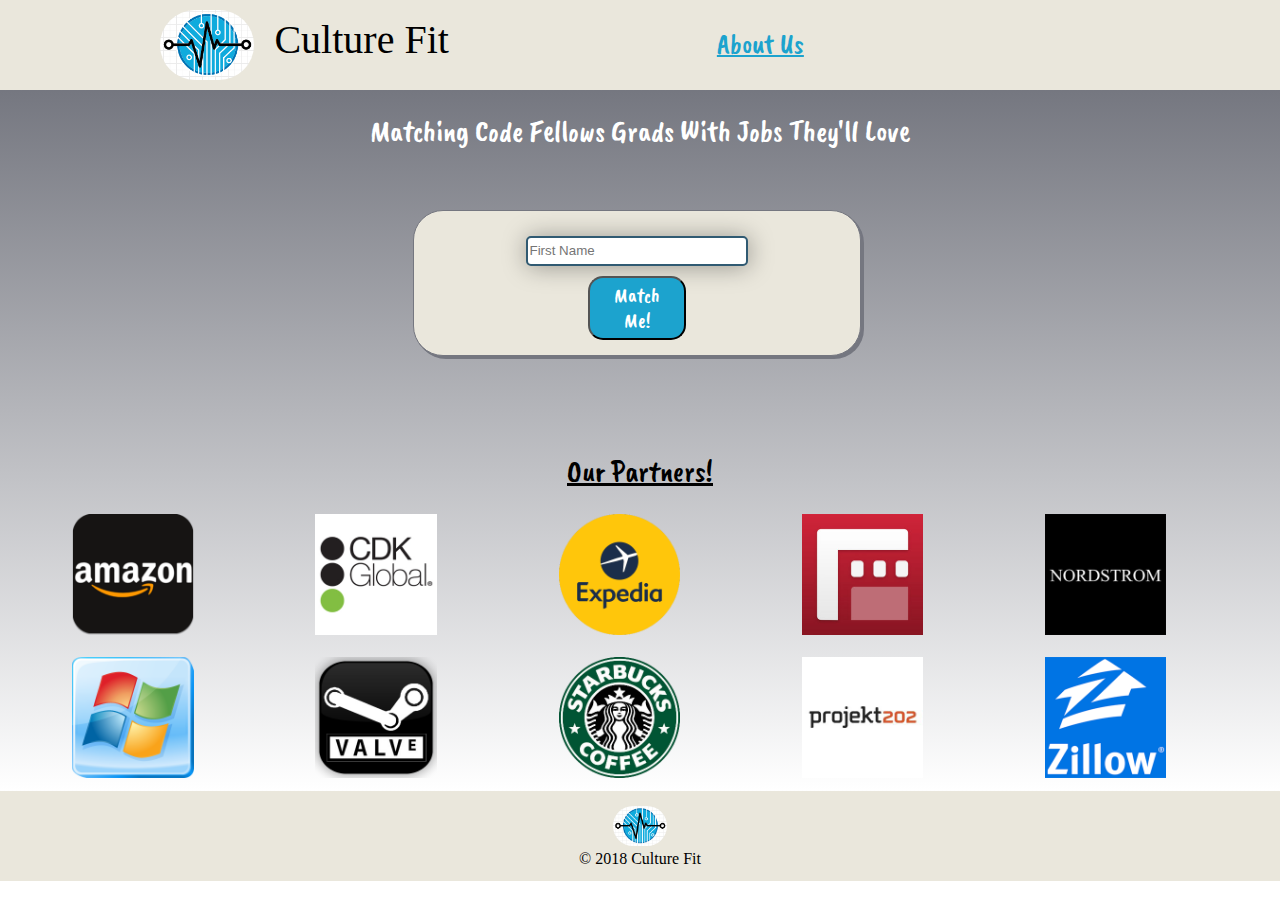
<file: index.html>
<!DOCTYPE html>
<html prefix="og: http://ogp.me/ns#">
<head>
  <title>Culture Fit</title>
  <meta property="og:title" content="Culture Fit" />
  <meta property="og:type" content="website" />
  <meta property="og:url" content="https://emeryp.github.io/culture-fit/" />
  <meta property="og:image" content="./img/culture-fit-small.png" />
  <link href="https://fonts.googleapis.com/css?family=Caveat+Brush|Permanent+Marker|Rock+Salt" rel="stylesheet">
  <link rel="icon" href="favicon.png">
  <link rel = "stylesheet" href="css/reset.css">
  <link rel = "stylesheet" href="css/styles.css">
  </head>
  <body>
      <header>
          <div class="header">
            <a href="index.html"><img id="logo" src="img/culture-fit-smallest.png"></a>
            <nav>
              <ul>
                <li><h1>Culture Fit</h1></li>
                <li><a id = "header-list" href= "html/form.html">Results</a></li>
                <li><a href= "html/about.html">About Us</a></li>
              </ul>
            </nav>
          </div>
        </header>
        
        <main>
          <h2>Matching Code Fellows Grads With Jobs They'll Love</h2>
          <div id = "userwelcome"></div>
          <div id= "form">
          <form id="usernameForm">
              <fieldset>
                    <label for="username"></label>
                    <input type="text" name="username" id="usernameInput" placeholder="First Name" required>
                  <button type="submit" id="btn">Match Me!</button>
                </fieldset>
            </form>
          </div>
          <div id="partners">
            <h3>Our Partners!</h3>
          </div>
          <div id="all-company-logos">
            <ul id="companyLogos">
              <!-- TODO: add images -->
                <li><a href="https://www.amazon.jobs/en/job_categories/operations-it-support-engineering" target="_blank"><img src="img/amazon.png" alt="" id="company"></a></li>
                <li><a href="https://www.cdkglobal.com/company/career-opportunities#sm.001j0fbcd11m8dvdytx2m3906totp" target="_blank"><img src="img/CDK.jpg" alt="" id="company"></a></li>
                <li><a href="https://lifeatexpedia.com/jobs/search-results/?keyword=technology&location=" target="_blank"><img src="img/expedia.png" alt="" id="company"></a></li>
                <li><a href="http://www.filmicpro.com/company/" target="_blank"><img src="img/filmic.jpg" alt="" id="company"></a></li>
                <li><a href="https://nordstrom.taleo.net/careersection/2/jobsearch.ftl" target="_blank"><img src="img/nordstrom.png" alt="" id="company"></a></li>
              </ul>
              <ul id="companyLogo2">
                <li><a href="https://careers.microsoft.com/us/en/" target="_blank"><img src="img/microsoft.png" alt="" id="company"></a></li>
                <li><a href="http://www.valvesoftware.com/jobs/job_postings.html" target="_blank"><img src="img/valve.png" alt="" id="company"></a></li>
                <li><a href="https://www.starbucks.com/careers/technology" target="_blank"><img src="img/starbucks.png" alt="" id="company"></a></li>
                <li><a href="https://jobs.lever.co/projekt202" target="_blank"><img src="img/projekt202.jpg" alt="" id="company"></a></li>
                <li><a href="https://www.zillow.com/careers/jobs/data-science-analytics,it-operations,product-development/seattle/" target="_blank"><img src="img/zillow.png" alt="" id="company"></a></li>
            </ul>
          </div>
        </main>
          <footer>
              <div class="footer">
                <nav>
                  <ul>
                    <li><a href= "#"><img id="footerLogo" src="img/culture-fit-smallest.png"></a></li>
                    <li><p>© 2018 Culture Fit</p></li>
                  </ul>
                </nav>
              </div>
            </footer>        
    <script src= "js/app.js"></script>
  </body>
</html>
</file>
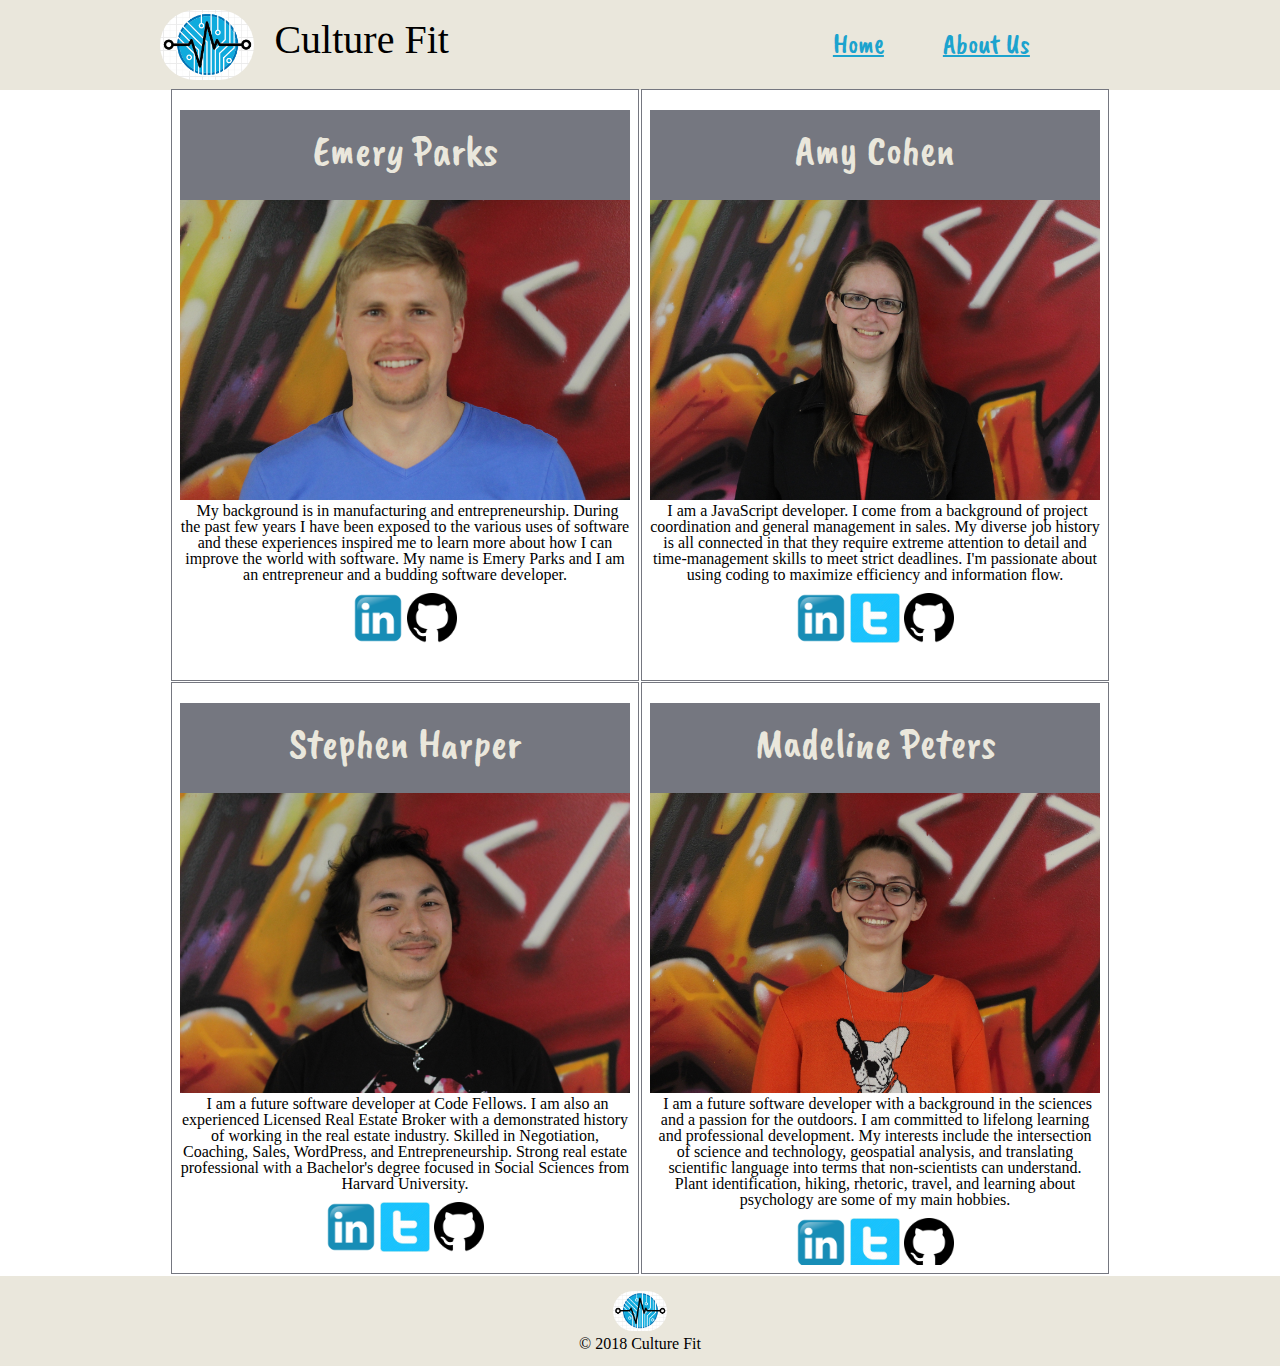
<file: html/about.html>
<!DOCTYPE html>
<html>
  <head>
    <link rel = "stylesheet" href="../css/reset.css"> 
    <link rel = "stylesheet" href="../css/about.css">
    <link href="https://fonts.googleapis.com/css?family=Caveat+Brush|Permanent+Marker|Rock+Salt" rel="stylesheet">
    <title>Culture Fit</title>   
  </head>

  <body>
    <!-- Header -->
    <header>
            <div class="header">
              <a href="../index.html"><img id="logo" src="../img/culture-fit-smallest.png"></a>
              <nav>
                <ul>
                  <li><h1>Culture Fit</h1></li>
                  <li><a href= "../index.html">Home</a></li>
                  <!-- <li><a href= "html/form.html">Results</a></li> -->
                  <li><a href= "#">About Us</a></li>
                </ul>
              </nav>
            </div>
          </header>
    <main>
    <!-- Card 1 -->
    <section>
        <div class="card">
            <header>Emery Parks</header>
            <!-- Headshot -->
            <figure>
                <img class="photos" src="../img/emery.JPG" />
            </figure>
            <p>My background is in manufacturing and entrepreneurship. During the past few years I have been exposed to the various uses of software and these experiences inspired me to learn more about how I can improve the world with software. My name is Emery Parks and I am an entrepreneur and a budding software developer.<br/></p>
            <div class="links">
                <a href="https://www.linkedin.com/in/emeryparks/" class="linkedin" target="_blank"><img src="../img/linkedinIcon.png"></a>
                <a href="https://github.com/EmeryP" class="github" target="_blank"><img src="../img/githubIcon.png"></a>
            </div>
        </div>
    </section>

    <!-- Card 2 -->
    <section>
        <div class="card">
            <header>Amy Cohen</header>

            <!-- Headshot -->
            <figure>
                <img class="photos" src="../img/amy.JPG" />
            </figure>
            <p>I am a JavaScript developer. I come from a background of project coordination and general management in sales. My diverse job history is all connected in that they require extreme attention to detail and time-management skills to meet strict deadlines. I'm passionate about using coding to maximize efficiency and information flow.</p> 
            <div class="links">
                <a href="https://www.linkedin.com/in/amyvcohen/" class="linkedin" target="_blank"><img src="../img/linkedinIcon.png"></a>
                <a href="https://twitter.com/cohenamyv" class="twitter" target="_blank"><img src="../img/twitterIcon.jpg"></a>
                <a href="https://github.com/AmyCohen" class="github" target="_blank"><img src="../img/githubIcon.png"></a>
            </div>
        </div>
    </section>

    <!-- Card 3 -->
    <section>
        <div class="card">
            <header>Stephen Harper</header>

            <!-- Headshot -->
            <figure>
                <img class="photos" src="../img/stephen.JPG" />
            </figure>
            <p>I am a future software developer at Code Fellows. I am also an experienced Licensed Real Estate Broker with a demonstrated history of working in the real estate industry. Skilled in Negotiation, Coaching, Sales, WordPress, and Entrepreneurship. Strong real estate professional with a Bachelor's degree focused in Social Sciences from Harvard University.<br/></p>
            <div class="links">
                <a href="https://www.linkedin.com/in/sdeanharper" class="linkedin" target="_blank"><img src="../img/linkedinIcon.png"></a>
                <a href="https://twitter.com/sdeanharper" class="twitter" target="_blank"><img src="../img/twitterIcon.jpg"></a>
                <a href="https://github.com/IndigoShock" class="github" target="_blank"><img src="../img/githubIcon.png"></a>
            </div>
        </div>
    </section>

    <!-- Card 4 -->
    <section>
        <div class="card">
            <header>Madeline Peters</header>

            <!-- Headshot -->
            <figure>
                <img class="photos" src="../img/madi.JPG" />
            </figure>
            <p>I am a future software developer with a background in the sciences and a passion for the outdoors. I am committed to lifelong learning and professional development. My interests include the intersection of science and technology, geospatial analysis, and translating scientific language into terms that non-scientists can understand. Plant identification, hiking, rhetoric, travel, and learning about psychology are some of my main hobbies.<br/></p>
            <div class="links">
                <a href="https://www.linkedin.com/in/madeline-peters/" class="linkedin" target="_blank"><img src="../img/linkedinIcon.png"></a>
                <a href="https://twitter.com/peters_mm" class="twitter" target="_blank"><img src="../img/twitterIcon.jpg"></a>
                <a href="https://github.com/madelinepet" class="github" target="_blank"><img src="../img/githubIcon.png"></a>
            </div>
        </div>
    </section>
  </main>

    <!-- Footer -->
    <footer>
            <div class="footer">
              <nav>
                <ul>
                  <li><a href= "#"><img id="footerLogo" src="../img/culture-fit-smallest.png"></a></li>
                  <li><p>© 2018 Culture Fit</p></li>
                </ul>
              </nav>
            </div>
          </footer>       
  </body>
</html>
</file>
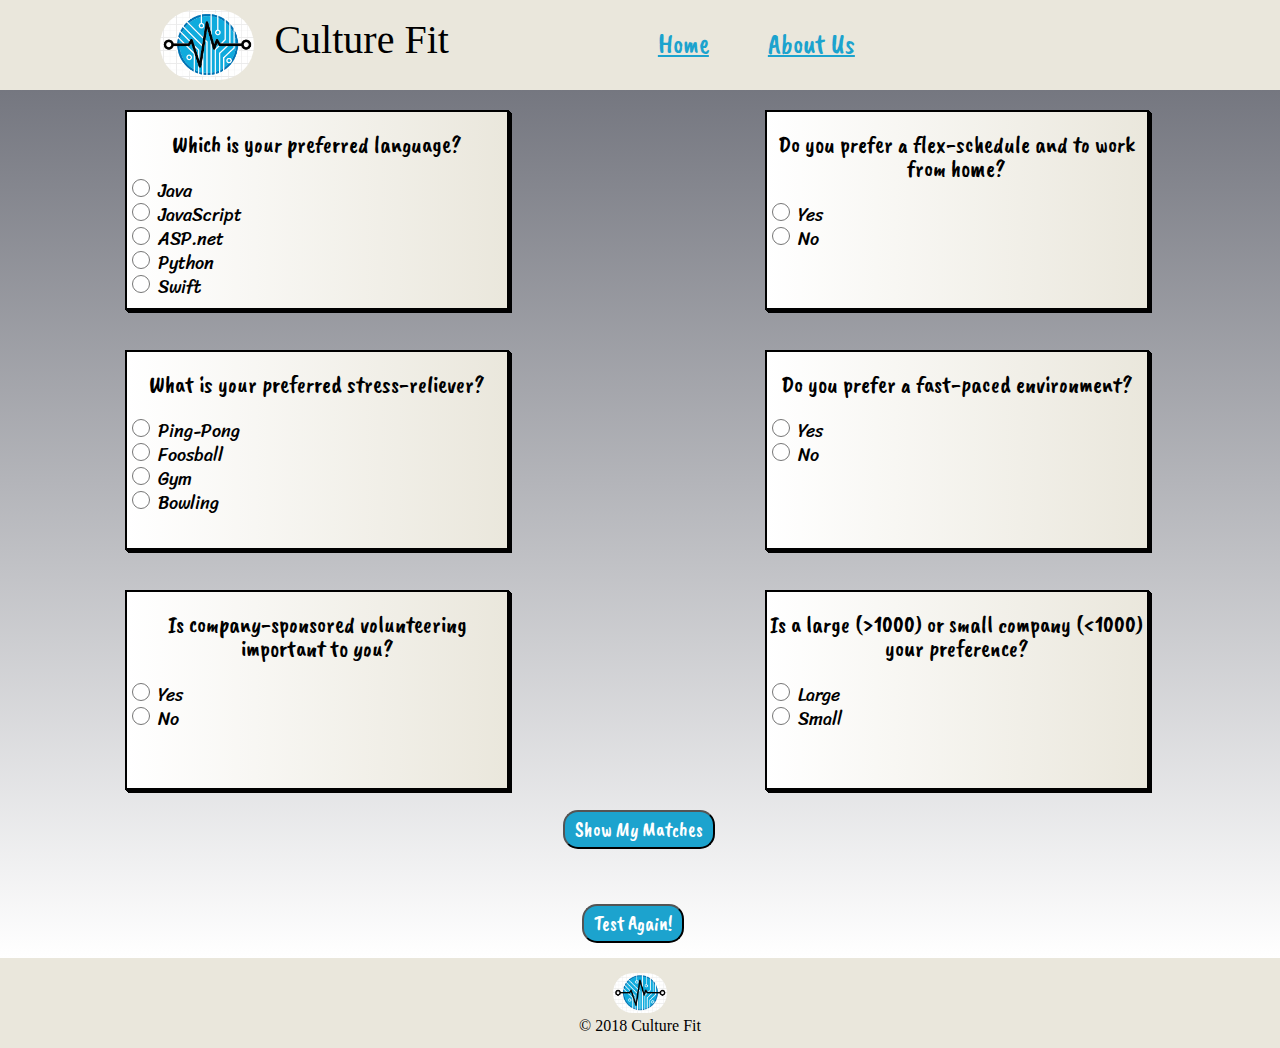
<file: html/form.html>
<!DOCTYPE html>
<html>
  <head>
    <title>Culture Fit Form Page</title>
    <link rel="stylesheet" href="../css/reset.css">
    <link rel="stylesheet" href="../css/form.css">
    <link rel="stylesheet" href="../css/styles.css">    
    <link href="https://fonts.googleapis.com/css?family=Caveat+Brush|Permanent+Marker|Rock+Salt" rel="stylesheet">
    <link href="https://fonts.googleapis.com/css?family=Sriracha" rel="stylesheet">
    <link href="https://fonts.googleapis.com/css?family=Roboto+Condensed" rel="stylesheet">
  </head>

  <body>
    <header>
      <div class="header">
        <a href="../index.html"><img id="logo" src="../img/culture-fit-smallest.png"></a>
        <nav>
          <ul>
            <li><h1>Culture Fit</h1></li>
            <li><a href= "../index.html">Home</a></li>
            <li><a href= "about.html">About Us</a></li>
          </ul>
        </nav>
      </div>
    </header>

    <main>

      <div>
        <form id="formSubmit">
          <fieldset>
      
            <div>

            <legend></legend>
            
              <div class="card">
                <p>Which is your preferred language?</p>
                <div>
                  <ul>
                    <li>
                      <input type="radio" id="language1"
                        name="language" value="java">
                      <label for="language1">Java</label>
                    </li>
                    <li>
                      <input type="radio" id="language2"
                        name="language" value="javascript">
                      <label for="language2">JavaScript</label>
                    </li>
                    <li>
                      <input type="radio" id="language3"
                        name="language" value="asp">
                      <label for="language3">ASP.net</label>
                    </li>
                    <li>        
                      <input type="radio" id="language4"
                        name="language" value="python">
                      <label for="language4">Python</label>
                    </li>
                    <li>
                      <input type="radio" id="language5"
                        name="language" value="swift">
                      <label for="language5">Swift</label>
                    </li>
                  </ul>
                </div>
              </div>
  
              <div class="card">
                <p>Do you prefer a flex-schedule and to work from home?</p>
                <div>
                  <ul>
                    <li> 
                      <input type="radio" id="flex1"
                      name="flex" value="true">
                      <label for="flex1">Yes</label>
                    </li>
                    <li>
                      <input type="radio" id="flex2"
                      name="flex" value="false">
                      <label for="flex2">No</label>
                    </li>
                  </ul>
                </div>
              </div>

              <div class="card">
                <p>What is your preferred stress-reliever?</p>
                <div>
                  <ul>
                    <li>
                      <input type="radio" id="stressReliever1"
                      name="stress" value="pingPong">
                      <label for="stressReliever1">Ping-Pong</label>
                    </li>
                    <li>
                      <input type="radio" id="stressReliever2"
                      name="stress" value="foosball">
                      <label for="stressReliever2">Foosball</label>
                    </li>
                    <li>
                      <input type="radio" id="stressReliever4"
                      name="stress" value="gym">
                      <label for="stressReliever4">Gym</label>
                    </li>
                    <li>
                      <input type="radio" id="stressReliever5"
                      name="stress" value="bowling">
                      <label for="stressReliever5">Bowling</label>
                    </li>
                  </ul>
                </div>
              </div>

              <div class="card">
                <p>Do you prefer a fast-paced environment?</p>
                <div>
                    <ul>
                      <li>
                        <input type="radio" id="pressure1"
                        name="pressure" value="true">
                        <label for="pressure1">Yes</label>
                      </li>
                      <li>
                        <input type="radio" id="pressure1"
                        name="pressure" value="false">
                        <label for="pressure1">No</label>
                      </li>
                    </ul>
                </div>
              </div>

              <div class="card">
                <p>Is company-sponsored volunteering important to you?</p>
                <div>
                  <ul>
                    <li>
                      <input type="radio" id="volunteer1"
                      name="volunteer" value="true">
                      <label for="volunteer1">Yes</label>
                    </li>
                    <li>
                      <input type="radio" id="volunteer2"
                      name="volunteer" value="false">
                      <label for="volunteer2">No</label>
                    </li>
                  </ul>
                </div>
              </div>

              <div class="card">
                <p>Is a large (>1000) or small company (<1000) your preference?</p>
                <div>
                  <ul>
                    <li>
                      <input type="radio" id="size1"
                      name="size" value="large">
                      <label for="size1">Large</label>
                    </li>
                    <li>
                      <input type="radio" id="size2"
                      name="size" value="small">
                      <label for="size2">Small</label>
                    </li>
                  </ul>
                </div>
              </div>

              <div id="button-div">
                <button type="submit" id="button">Show My Matches</button>
              </div>
            </form>
      </div>

      <div>
        <h2 id="topresult"></h2>
      </div>
      <div id="localStorage">
        <ul id="results"></ul>
      </div>
  
        <div>
          <form id="refreshForm">
            <fieldset>
              <div>
                <button type="submit" id="testAgain">Test Again!</button>
              </div>
            </fieldset>
          </form>
        </div>

    </main>
    <footer>
      <div class="footer">
        <nav>
          <ul>
            <li><a href= "#"><img id="footerLogo" src="../img/culture-fit-smallest.png"></a></li>
            <li><p>© 2018 Culture Fit</p></li>
          </ul>
        </nav>
      </div>
    </footer>   
    <script src="../js/form.js"></script>
  </body>

</html>
</file>
<file: css/styles.css>
*{
  box-sizing: border-box;
 }

 body{
   height: 100%;
 }
 
 header, footer{
  background: #eae7dc;
  height: 90px;
  width: 100%;
 }
 
 /* Header */
 
 .header, .footer{
  max-width: 960px;
  margin: 0 auto;
 }

 header img {
  float: left;
 }
 header nav{
  line-height: 80px;
 }
 
 header ul li{
  display: inline-block;
  padding: 0px 35px 0px 20px;
  font-family: 'Caveat Brush', cursive;
  font-size: 20px;
 }

 #logo{
   height: 70px;
   margin-top: 10px;
   border-radius: 35px;
   /* color: #1CA3CE; */
 }

 #logo:hover{
   transform: scale(1.1);
 }
 header li h1{
   font-family: 'Permanent Marker', cursive;
   color: black;
   font-size: 40px;
   margin-right: 150px;
 }

 li a{
  color: #1CA3CE;
  font-size: 27px;
 }

 a:hover {
  color: #3cb0fd;
 }

 /* Main */
 main{
  min-height: calc(100% - 90px);
  margin: 0 auto;
  padding: .1px;
  background-image: linear-gradient(#757780, #fff);
}

main h2{
  text-align: center;
  font-family: 'Caveat Brush', cursive;
  font-size: 30px;
  color: white;
  margin-top: 2%;
}

#form{
  width: 35%;
  height: 30%;
  margin: 0 auto;
  margin-top: 5%;
  background-color: #eae7dc;
  border-radius: 30px;
  box-shadow:
                1px 1px #757780,
                2px 2px #757780,
                3px 3px #757780;
        -webkit-transform: translateX(-3px);
        transform: translateX(-3px);
  border: 1px solid #757780;
 }

 #usernameInput{
  width: 50%;
  height: 30px;
  box-shadow: 1px 1px 25px rgba(0, 0, 0, 0.35);
  border-radius: 5px;
  border: 2px solid #305A72;
  margin: 25px 25% 10px 25%;
 }

 #btn {
  -webkit-border-radius: 60;
  -moz-border-radius: 60;
  border-radius: 15px;
  font-family:  'Caveat Brush', cursive;
  color: #fff;
  font-size: 20px;
  background: #1CA3CE;
  padding: 5px 10px 5px 10px;
  text-decoration: none;
  margin: 0px 39% 15px 39%;
}

#btn:hover {
  background: #3cb0fd;
  text-decoration: none;
  cursor: pointer;
}


/* Footer */
footer{
  margin-bottom: -90px;
}

.footer{
  text-align: center;
  /* margin-bottom: -90px; */
  
}

#footerLogo{
  height: 40px;
  border-radius: 20px;
  margin-top: 15px;
}

#companyLogos{
  display: inline-flex;
  position: relative;
  bottom: 0px;
  margin-left: 5%;
}

#companyLogo2{
  display: inline-flex;
  position: relative;
  bottom: 0px;
  margin-left: 5%;
}

#company{
  width: 50%;
}
#userwelcome {
  text-align: center;
  margin-top: 40px;
  font-size: 35px;
  font-family: 'Permanent Marker', cursive;
  color:navy;
  }

#partners{
  text-align: center;
  margin-top: 100px;
  margin-bottom: 20px;
  font-family:  'Caveat Brush', cursive;
  font-size: 30px;
  text-decoration: underline;
}
  
.hide-me {
  display: none;
}

img#company:hover{
  transform: scale(1.15);
}

img#company {
  transition: all .15s ease-in-out; 
  margin: 0.3em;
}
</file>
<file: css/about.css>
*{
  box-sizing: border-box;
 }

 /* body {
  background-image: linear-gradient(#fff, #757780);
 } */

 header, footer{
  background: #eae7dc;
  height: 90px;
  width: 100%;
 }
 
 /* Header */
 
 .header, .footer{
  max-width: 960px;
  margin: 0 auto;
 }

 header img {
  float: left;
 }
 header nav{
  /* float: right; */
  line-height: 80px;
 }
 
 header ul li{
  display: inline-block;
  padding: 0px 35px 0px 20px;
  font-family: 'Caveat Brush', cursive;
  font-size: 20px;
 }

 #logo{
   height: 70px;
   margin-top: 10px;
   border-radius: 35px;
   /* color: #1CA3CE; */
 }

 #logo:hover{
   transform: scale(1.1);
 }
 header li h1{
   font-family: 'Permanent Marker', cursive;
   color: black;
   font-size: 40px;
   margin-right: 325px;
 }

 li a{
  color: #1CA3CE;
  font-size: 27px;
 }

 a:hover {
  color: #3cb0fd;
 }

 /* Main */

 main{
   width: 1000px;
   text-align: center;
   position: relative;
   margin: 0 auto;
}

#form{
  width: 35%;
  height: 30%;
  margin: 0 auto;
  margin-top: 10%;
  background-color: #eae7dc;
  border-radius: 30px;
  box-shadow:
                1px 1px #757780,
                2px 2px #757780,
                3px 3px #757780;
        -webkit-transform: translateX(-3px);
        transform: translateX(-3px);
  border: 1px solid #757780;
 }

 #usernameInput{
  width: 50%;
  height: 30px;
  box-shadow: 1px 1px 25px rgba(0, 0, 0, 0.35);
  border-radius: 5px;
  border: 2px solid #305A72;
  margin: 25px 25% 10px 25%;
 }

 #btn {
  -webkit-border-radius: 60;
  -moz-border-radius: 60;
  border-radius: 15px;
  font-family:  'Caveat Brush', cursive;
  color: #fff;
  font-size: 20px;
  background: #1CA3CE;
  padding: 5px 10px 5px 10px;
  text-decoration: none;
  margin: 0px 39% 15px 39%;
}

#btn:hover {
  background: #3cb0fd;
  text-decoration: none;
  cursor: pointer;
}


/* Footer */
footer{
  /* position: absolute; */
  margin-bottom: -90px;
}

.footer{
  text-align: center;
}

#footerLogo{
  height: 40px;
  border-radius: 20px;
  margin-top: 15px;
}

#companyLogo{
  height: 50px;
}

#userwelcome {
  text-align: center;
  margin-top: 20px;
  }

.photos {
  height: 300px;
}

.card {
  margin: 0.5em;
  height: 574px;
  overflow: scroll;
}

.card header {
  background-color: #757780;
  color: #EAE7DC;
  font-family: 'Caveat Brush', cursive;
  font-size: 2.6em;
  margin-top: 0.3em;
  width: 450px;
  line-height: 80px;
  text-align: center;
}

.card p {
  width: 450px;
  text-indent:5px;
  margin-bottom: 10px;
}

section {
  display: inline-block;
  margin-left: auto;
  margin-right: auto;
  position: relative;
  outline: 1px solid #757780;
}

.github img {
  height: 50px;
  transition: all .2s ease-in-out; 
}

.github img:hover { 
  transform: scale(1.1); 
}

.linkedin img{
  height: 50px;
  transition: all .2s ease-in-out; 
}

.linkedin img:hover { 
  transform: scale(1.1); 
}

.twitter img{ 
  height: 50px;
  transition: all .2s ease-in-out; 
}

.twitter img:hover { 
  transform: scale(1.1); 
}
</file>
<file: css/form.css>
.card{
  border: 2px solid black;
  width: 30%;
  height: 200px;
  margin: 20px 10% 20px;
  float: left;
  background: linear-gradient(to left, #eae7dc, white);
  box-shadow:
                1px 1px #000,
                2px 2px #000,
                3px 3px #000;
        -webkit-transform: translateX(-3px);
        transform: translateX(-3px);
}

.card p{
  font-family:  'Caveat Brush', cursive;
  font-size: 24px;
  text-align: center;
  color: black;
  margin: 20px auto;
}

.card li{
  font-family: 'Sriracha', cursive;
  font-size: 18px;
  color: black;
}

#button-div {
  width: 1000;
}

#button{
    -webkit-border-radius: 60;
    -moz-border-radius: 60;
    border-radius: 15px;
    font-family:  'Caveat Brush', cursive;
    color: #fff;
    font-size: 20px;
    background: #1CA3CE;
    padding: 5px 10px 5px 10px;
    text-decoration: none;
    margin: 0px 39% 15px 44%;

  }
  
  #button:hover {
    background: #3cb0fd;
    text-decoration: none;
    cursor: pointer;
  }

  main h2{
    text-align: center;
    font-family: 'Caveat Brush', cursive;
    font-size: 30px;
    color: white;
    margin-top: 2%;
  }

  #localStorage{
    width: 100%;
    margin: 40px auto;
  }

  #results li{
    padding: 15px;
    width: 390px;
    border: 1px solid rgb(172, 162, 162);
    display: block;
    margin: 0px auto;
    font-family: 'Roboto Condensed', sans-serif;
    font-size: 20px;
}

  #testAgain{
      -webkit-border-radius: 60;
      -moz-border-radius: 60;
      border-radius: 15px;
      font-family:  'Caveat Brush', cursive;
      color: #fff;
      font-size: 20px;
      background: #1CA3CE;
      padding: 5px 10px 5px 10px;
      text-decoration: none;
      margin: 0px 39% 15px 45.5%;
    }
    
    #testAgain:hover {
      background: #3cb0fd;
      text-decoration: none;
      cursor: pointer;
    }

    input{
      height: 18px;
      width: 18px;
    }
</file>
